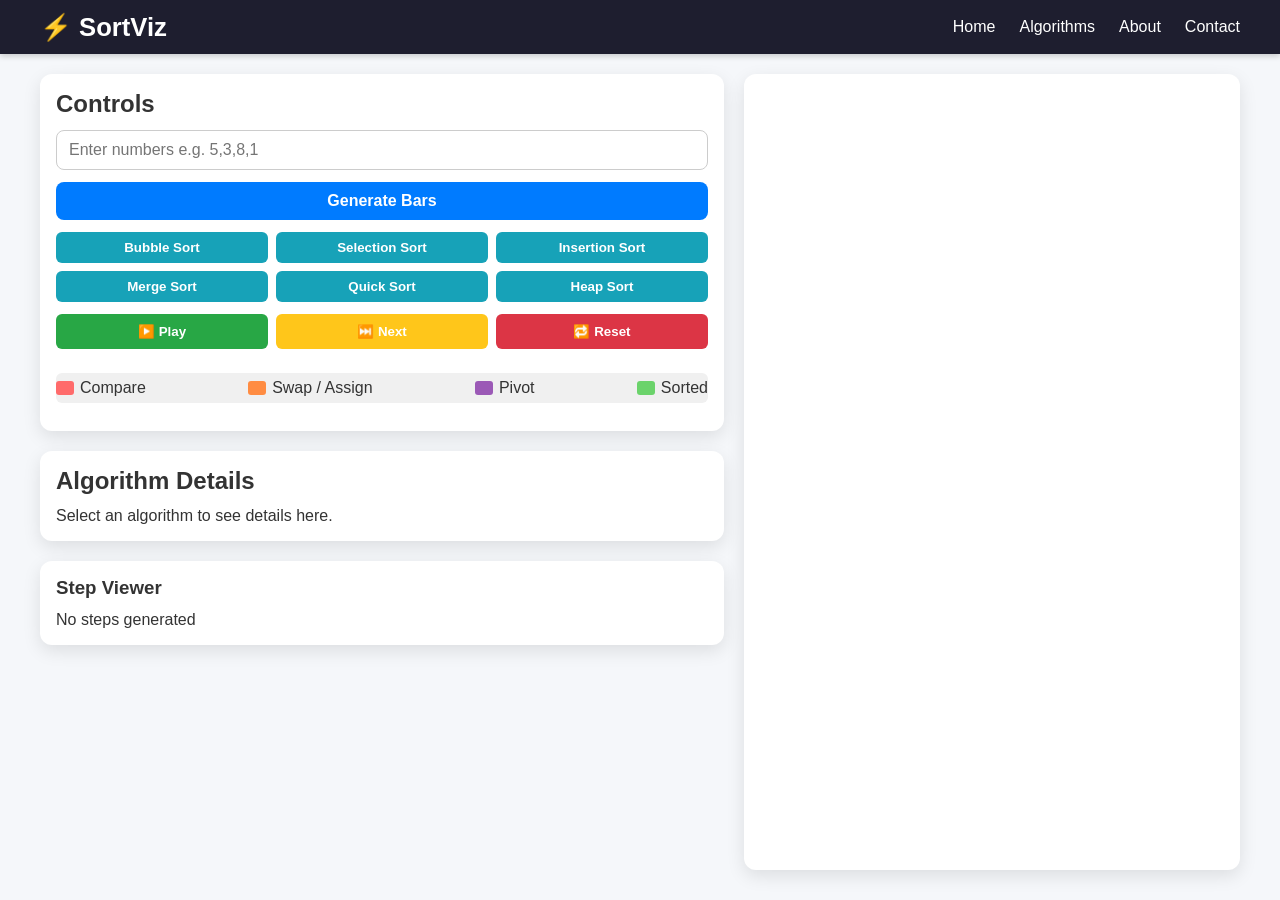
<file: index.html>
<!DOCTYPE html>
<html lang="en">
<head>
  <meta charset="UTF-8">
  <title>Sorting Visualizer</title>
  <link rel="stylesheet" href="style.css">
</head>
<body>
  <!-- NAVBAR -->
  <nav class="navbar">
    <div class="logo">⚡ SortViz</div>
    <ul class="nav-links">
      <li><a href="#">Home</a></li>
      <li><a href="#">Algorithms</a></li>
      <li><a href="#">About</a></li>
      <li><a href="#">Contact</a></li>
    </ul>
  </nav>

  <!-- MAIN CONTAINER -->
  <div class="main-container">

    <!-- LEFT PANEL -->
    <div class="left-panel">

      <!-- CONTROLS -->
      <div class="controls-card">
        <h2>Controls</h2>
        <input id="arrayInput" placeholder="Enter numbers e.g. 5,3,8,1">
        <button class="generate-btn" onclick="generateArrayFromInput()">Generate Bars</button>


        <div class="algo-buttons">
          <button onclick="selectAlgo('bubble')">Bubble Sort</button>
          <button onclick="selectAlgo('selection')">Selection Sort</button>
          <button onclick="selectAlgo('insertion')">Insertion Sort</button>
          <button onclick="selectAlgo('merge')">Merge Sort</button>
          <button onclick="selectAlgo('quick')">Quick Sort</button>
          <button onclick="selectAlgo('heap')">Heap Sort</button>
        </div>

        <div class="play-buttons">
          <button id="playBtn" onclick="playSteps()">▶️ Play</button>
          <button id="nextBtn" onclick="nextStep()">⏭️ Next</button>
          <button id="resetBtn" onclick="resetArray()">🔁 Reset</button>
        </div>

        <div class="legend-container">
          <div class="legend-item"><span class="key compare"></span> Compare</div>
          <div class="legend-item"><span class="key swap"></span> Swap / Assign</div>
          <div class="legend-item"><span class="key pivot"></span> Pivot</div>
          <div class="legend-item"><span class="key sorted"></span> Sorted</div>
        </div>

        <p id="status"></p>
      </div>

      <!-- Algorithm Details -->
      <div class="algo-info-card">
        <h2>Algorithm Details</h2>
        <div id="algo-info">
          <p>Select an algorithm to see details here.</p>
        </div>
      </div>

      <!-- Step Viewer -->
      <div class="step-info-card">
        <h3>Step Viewer</h3>
        <div id="step-info">No steps</div>
      </div>

    </div>

    <!-- RIGHT PANEL -->
    <div class="right-panel">
      <div id="bars"></div>
    </div>

  </div>

  <script src="script.js"></script>
</body>
</html>
</file>
<file: style.css>
* { margin:0; padding:0; box-sizing:border-box; font-family: 'Inter', sans-serif; }
body { background:#f5f7fa; color:#333; }

/* NAVBAR */
.navbar {
  display:flex; justify-content:space-between; align-items:center;
  padding:12px 40px; background:#1e1e2f; color:white;
  box-shadow:0 2px 6px rgba(0,0,0,0.2);
  position:sticky; top:0; z-index:100;
}
.navbar .logo { font-size:1.6rem; font-weight:bold; }
.navbar .nav-links { list-style:none; display:flex; gap:24px; }
.navbar .nav-links a { color:white; text-decoration:none; font-weight:500; }
.navbar .nav-links a:hover { color:#ff8c42; }

/* MAIN CONTAINER */
.main-container {
  display:flex; gap:20px; padding:20px 40px; min-height:calc(100vh - 64px);
}

/* LEFT PANEL */
.left-panel { flex:1.2; display:flex; flex-direction:column; gap:20px; }

/* RIGHT PANEL */
.right-panel { flex:0.8; background:white; border-radius:12px; box-shadow:0 6px 18px rgba(0,0,0,0.1); display:flex; justify-content:center; align-items:flex-end; padding:20px; overflow-x:auto; }

/* CARDS */
.controls-card, .algo-info-card, .step-info-card {
  background:white; padding:16px; border-radius:12px; box-shadow:0 6px 18px rgba(0,0,0,0.1);
  display:flex; flex-direction:column; gap:12px;
}

/* INPUT FIELD */
.controls-card input {
  width:100%; padding:10px 12px; border:1px solid #ccc; border-radius:8px; font-size:16px; outline:none; transition:0.2s;
}
.controls-card input:focus {
  border-color:#007bff; box-shadow:0 0 5px rgba(0,123,255,0.3);
}

/* GENERATE BUTTON */
.controls-card button.generate-btn {
  padding:10px 0; background:#007bff; color:white; border:none; border-radius:8px; font-size:16px; font-weight:600; cursor:pointer; transition:0.2s;
}
.controls-card button.generate-btn:hover { background:#0056b3; }

/* ALGO BUTTONS */
.algo-buttons { display:flex; flex-wrap:wrap; gap:8px; }
.algo-buttons button { flex:1 1 30%; padding:8px; background:#17a2b8; color:white; border:none; border-radius:6px; font-weight:600; cursor:pointer; transition:0.2s; }
.algo-buttons button:hover { background:#117a8b; }

/* PLAY/NEXT/RESET */
.play-buttons { display:flex; gap:8px; }
.play-buttons button { flex:1; padding:10px; border:none; border-radius:6px; color:white; font-weight:600; cursor:pointer; transition:0.2s; }
#playBtn { background:#28a745; } #playBtn:hover { background:#218838; }
#nextBtn { background:#ffc61a; } #nextBtn:hover { background:#117a8b; }
#resetBtn { background:#dc3545; } #resetBtn:hover { background:#c82333; }

/* LEGEND */
.legend-container { display:flex; justify-content:space-between; margin-top:12px; padding:6px 0; background:#f0f0f0; border-radius:6px; }
.legend-item { display:flex; align-items:center; gap:6px; font-weight:500; }
.key { width:18px; height:14px; border-radius:3px; }
.compare { background:#ff6b6b; } .swap { background:#ff8c42; } .pivot { background:#9b59b6; } .sorted { background:#6bd36b; }

/* BARS */
#bars { display:flex; align-items:flex-end; gap:4px; width:100%; height:400px; }
.bar { background:coral; width:36px; display:flex; align-items:flex-end; justify-content:center; color:white; font-weight:600; border-radius:6px 6px 0 0; transition: height 0.18s, background 0.18s; position:relative; }
.bar span { position:absolute; bottom:4px; font-size:13px; }
.bar.compare { background:#ff6b6b; } .bar.swap { background:#ff8c42; } .bar.pivot { background:#9b59b6; } .bar.sorted { background:#6bd36b; }

/* RESPONSIVE */
@media (max-width:1024px){ .main-container { flex-direction:column; } .right-panel { height:300px; margin-top:20px; } }


/* GENERATE BUTTON SPECIFIC STYLING */
.generate-btn {
    padding: 10px 0;
    background-color: #007bff;
    color: white;
    border: none;
    border-radius: 8px;
    font-size: 16px;
    font-weight: 600;
    cursor: pointer;
    transition: 0.2s;
}
.generate-btn:hover {
    background-color: #0056b3;
}
</file>
